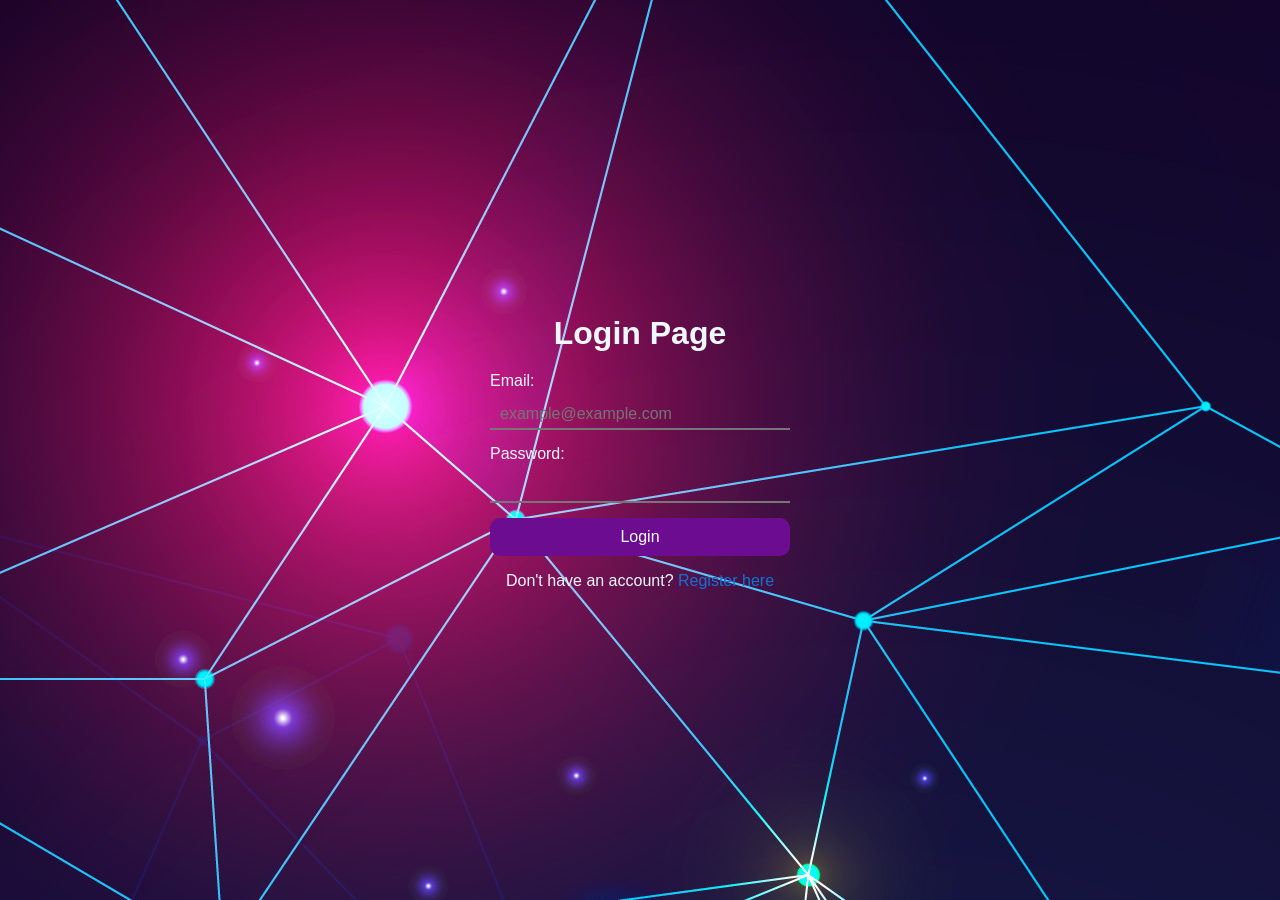
<file: frontend/index.html>
<!DOCTYPE html>
<html lang="en">

<head>
    <meta charset="UTF-8">
    <meta name="viewport" content="width=device-width, initial-scale=1.0">
    <link rel="stylesheet" href="style.css">
    <title>Login Page</title>
</head>

<body>
    <main>
        <h1>Login Page</h1>
        <form action="/login" method="post">
            <label for="email">Email:</label>
            <input type="email" id="email" name="email" required placeholder="example@example.com">
            <label for="password">Password:</label>
            <input type="password" id="password" name="password" required>
            <button type="submit">Login</button>
        </form>
        <p>Don't have an account? <a href="./cadastro.html">Register here</a></p>
    </main>
</body>

</html>
</file>
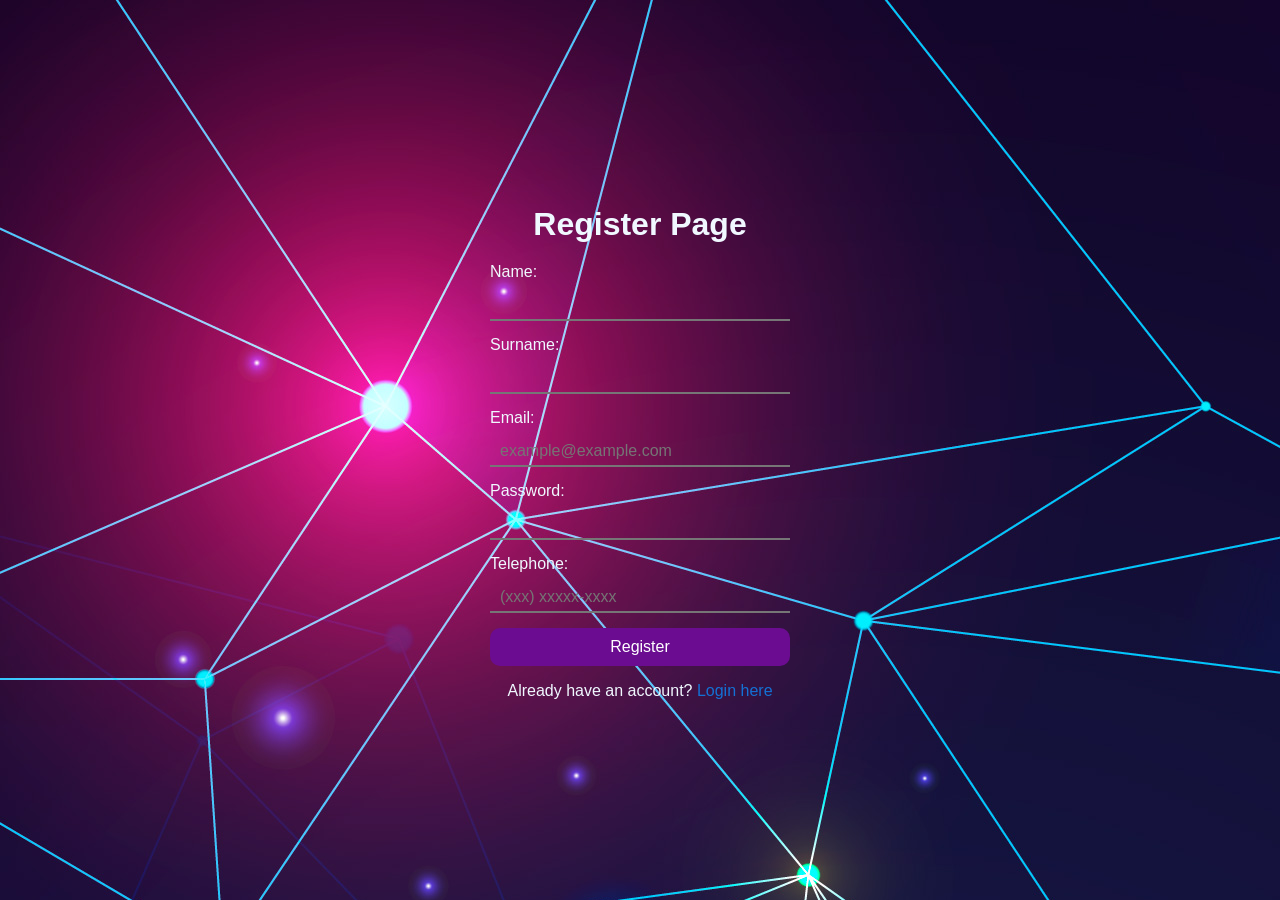
<file: frontend/cadastro.html>
<!DOCTYPE html>
<html lang="en">

<head>
    <meta charset="UTF-8">
    <meta name="viewport" content="width=device-width, initial-scale=1.0">
    <link rel="stylesheet" href="cadastro.css">
    <title>Register Page</title>
</head>

<body>
    <main>
        <h1>Register Page</h1>
        <form action="/register" method="post">
            <label for="name">Name:</label>
            <input type="text" id="name" name="name" required>

            <label for="surname">Surname:</label>
            <input type="text" id="surname" name="surname" required>

            <label for="email">Email:</label>
            <input type="email" id="email" name="email" required placeholder="example@example.com">

            <label for="password">Password:</label>
            <input type="password" id="password" name="password" required>

            <label for="telephone">Telephone:</label>
            <input type="tel" id="telephone" name="telephone" placeholder="(xxx) xxxxx-xxxx">

            <button type="submit">Register</button>
        </form>
        <p>Already have an account? <a href="./index.html">Login here</a></p>
    </main>
</body>

</html>
</file>
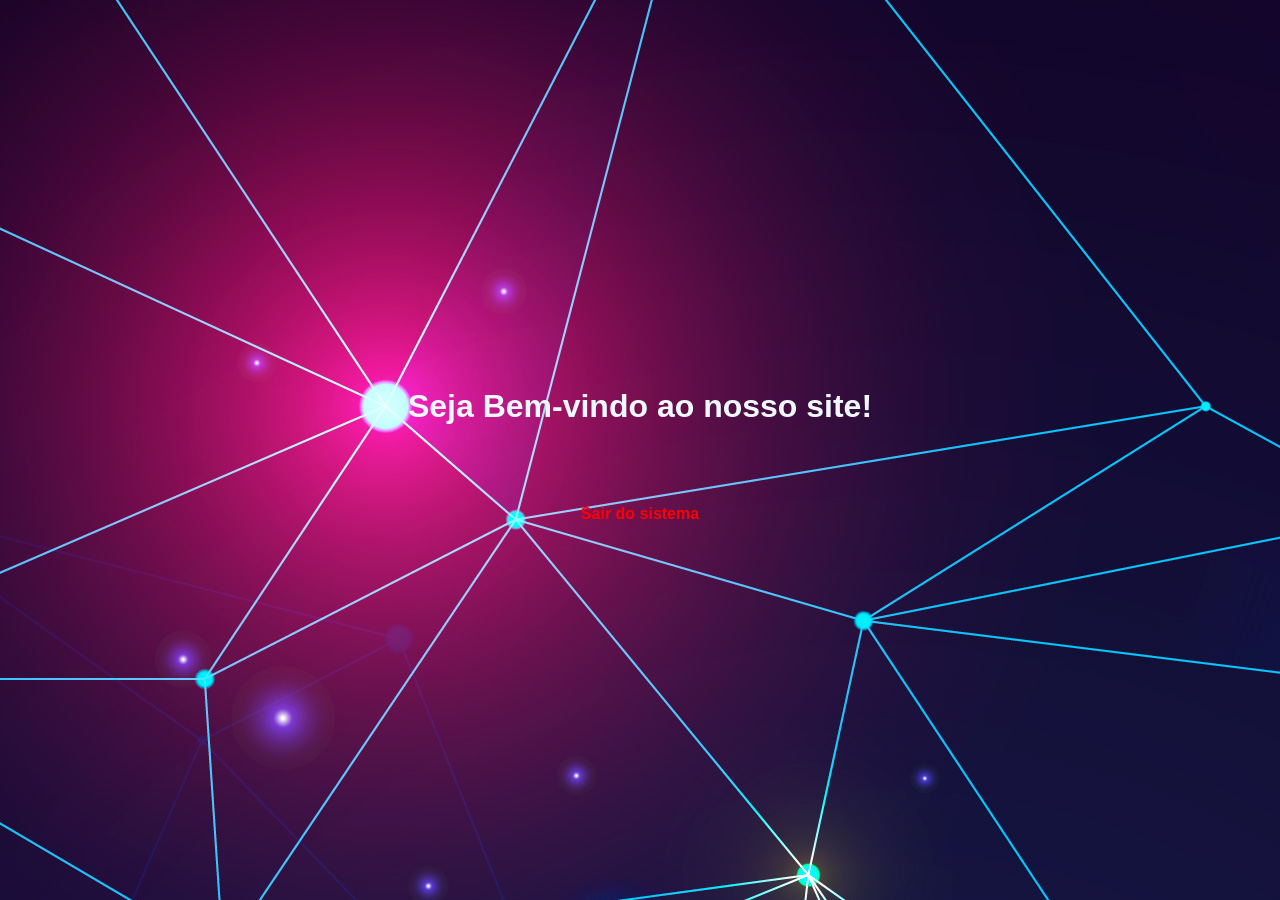
<file: frontend/inicio.html>
<!DOCTYPE html>
<html lang="en">

<head>
    <meta charset="UTF-8">
    <meta name="viewport" content="width=device-width, initial-scale=1.0">
    <link rel="stylesheet" href="inicio.css">
    <title>Home Page</title>
</head>

<body>
    <main>
        <h1>Seja Bem-vindo ao nosso site!</h1>
        <a href="./index.html"><button>Sair do sistema</button></a>
    </main>
</body>

</html>
</file>
<file: frontend/style.css>
body {
    top: 0;
    padding: 0;
    margin: 0;
    font-family: Arial, sans-serif;
    background-image: url(./img/background.jpg);
    color: aliceblue;
}

main {
    display: flex;
    flex-direction: column;
    align-items: center;
    justify-content: center;
    height: 100vh;
}

h1 {
    margin-bottom: 20px;
}

form {
    display: flex;
    flex-direction: column;
    width: 300px;
}

label {
    margin-bottom: 5px;
}

input {
    margin-bottom: 15px;
    padding: 10px;
    padding-bottom: 5px;
    font-size: 16px;
    background-color: transparent;
    border-top: 0px;
    border-left: 0px;
    border-right: 0px;
}

button {
    padding: 10px;
    font-size: 16px;
    background-color: #6b0c91;
    color: white;
    border: none;
    cursor: pointer;
    border-radius: 10px;
}

button:hover {
    background-color: #8e44ad;
}

a {
    color: #1471d5;
    text-decoration: none;
}

a:hover {
    text-decoration: underline;
}

a:active {
    color: #1414d5;
    text-decoration: none;
}
</file>
<file: frontend/cadastro.css>
body {
    top: 0;
    padding: 0;
    margin: 0;
    font-family: Arial, sans-serif;
    background-image: url(./img/background.jpg);
    color: aliceblue;
}

main {
    display: flex;
    flex-direction: column;
    align-items: center;
    justify-content: center;
    height: 100vh;
}

h1 {
    margin-bottom: 20px;
}

form {
    display: flex;
    flex-direction: column;
    width: 300px;
}

label {
    margin-bottom: 5px;
}

input {
    margin-bottom: 15px;
    padding: 10px;
    padding-bottom: 5px;
    font-size: 16px;
    background-color: transparent;
    border-top: 0px;
    border-left: 0px;
    border-right: 0px;
}

button {
    padding: 10px;
    font-size: 16px;
    background-color: #6b0c91;
    color: white;
    border: none;
    cursor: pointer;
    border-radius: 10px;
}

button:hover {
    background-color: #8e44ad;
}

a {
    color: #1471d5;
    text-decoration: none;
}

a:hover {
    text-decoration: underline;
}

a:active {
    color: #1414d5;
    text-decoration: none;
}
</file>
<file: frontend/inicio.css>
body {
    top: 0;
    padding: 0;
    margin: 0;
    font-family: Arial, sans-serif;
    background-image: url(./img/background.jpg);
    color: aliceblue;
}

main {
    display: flex;
    flex-direction: column;
    align-items: center;
    justify-content: center;
    height: 100vh;
}

h1 {
    margin-bottom: 20px;
}

button {
    padding: 10px;
    font-size: 16px;
    color: red;
    font-weight: bold;
    background-color: transparent;
    border: none;
    cursor: pointer;
    border-radius: 10px;
    margin-top: 50px;
}

button:hover {
    background-color: #ffffffa8;
}

button:active {
    background-color: #ffffff7b;
    color: rgb(146, 0, 0);
}
</file>
